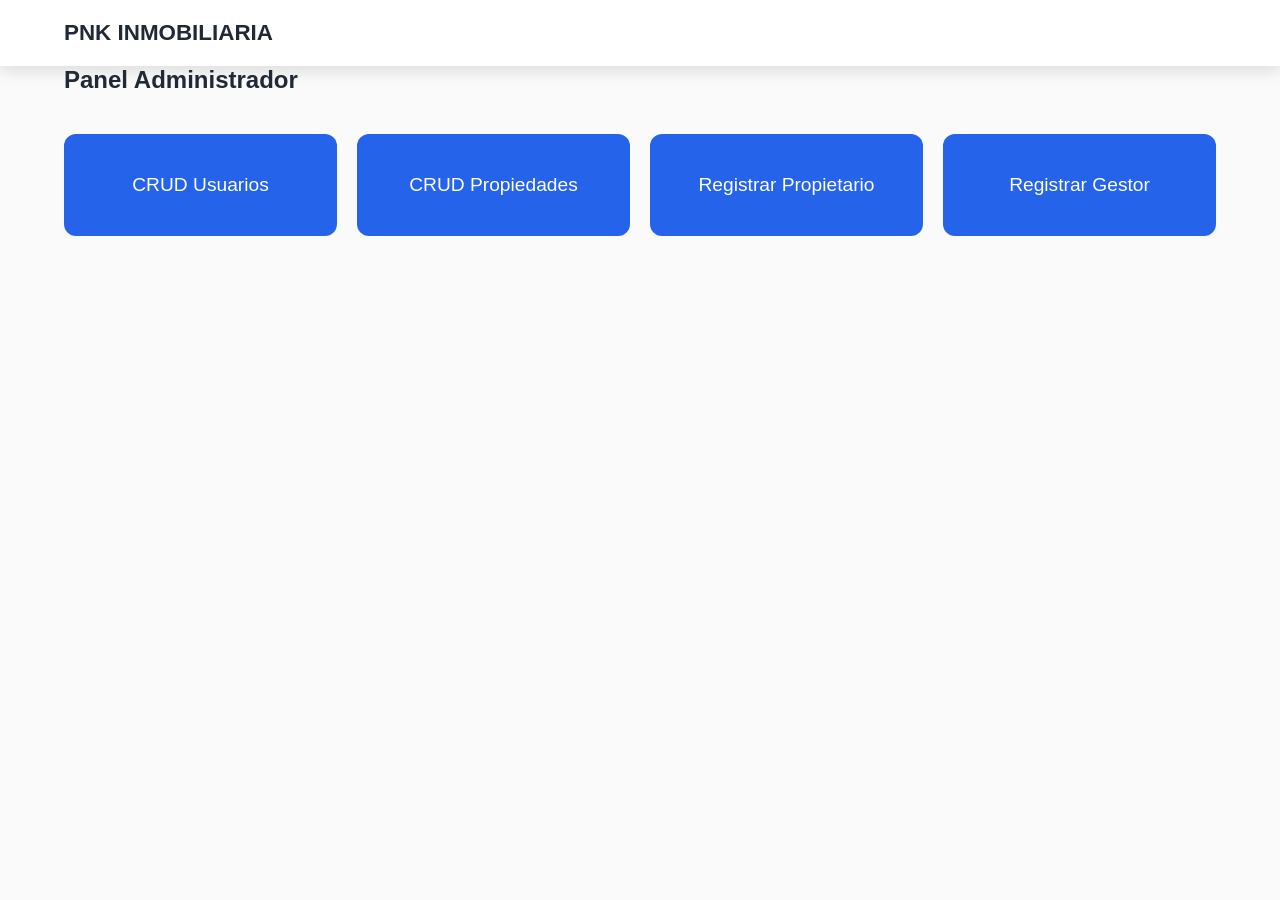
<file: dashboard.html>
<!DOCTYPE html>
<html lang="es">
<head>
<meta charset="UTF-8">
<meta name="viewport" content="width=device-width, initial-scale=1.0">
<title>Dashboard</title>
<link rel="stylesheet" href="css/style.css">
</head>

<body>

<header class="header">

<div class="logo">
<h1>PNK INMOBILIARIA</h1>
</div>

</header>

<main class="contenedor">

<h2>Panel Administrador</h2>

<section class="dashboard-grid">

<a href="usuarios.html" class="dashboard-card">
CRUD Usuarios
</a>

<a href="propiedades.html" class="dashboard-card">
CRUD Propiedades
</a>

<a href="propietario.html" class="dashboard-card">
Registrar Propietario
</a>

<a href="gestor.html" class="dashboard-card">
Registrar Gestor
</a>

</section>

</main>

</body>
</html>
</file>
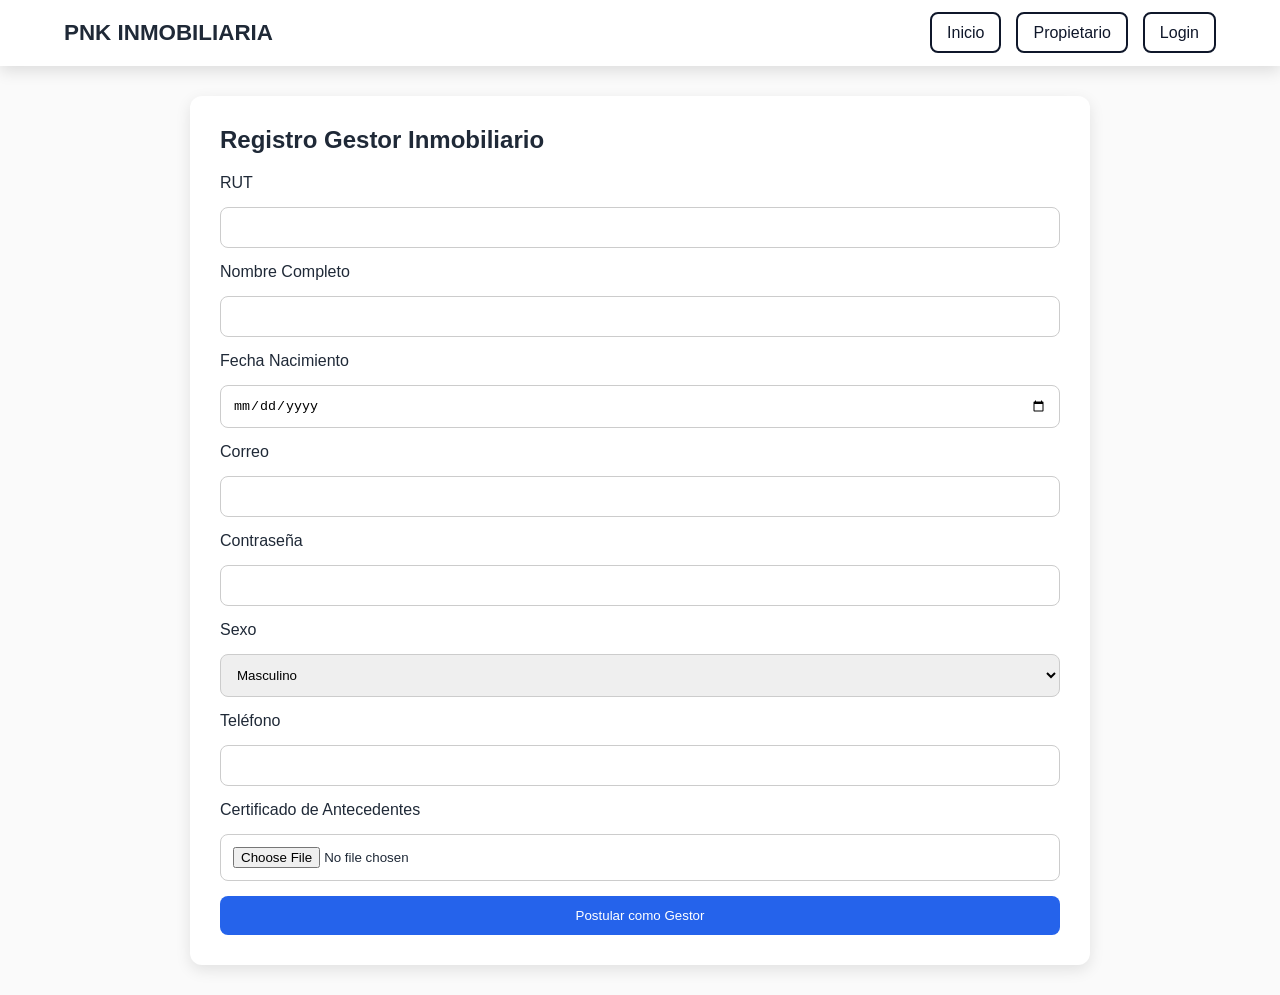
<file: gestor.html>
<!DOCTYPE html>
<html lang="es">
<head>
<meta charset="UTF-8">
<meta name="viewport" content="width=device-width, initial-scale=1.0">
<title>Registro Gestor</title>
<link rel="stylesheet" href="css/style.css">
</head>

<body>

<header class="header">

<div class="logo">
<h1>PNK INMOBILIARIA</h1>
</div>

<nav>
<ul class="menu-superior">
<li><a href="index.html">Inicio</a></li>
<li><a href="propietario.html">Propietario</a></li>
<li><a href="login.html">Login</a></li>
</ul>
</nav>

</header>

<main class="contenedor">

<section class="formulario">

<h2>Registro Gestor Inmobiliario</h2>

<form>

<label>RUT</label>
<input type="text">

<label>Nombre Completo</label>
<input type="text">

<label>Fecha Nacimiento</label>
<input type="date">

<label>Correo</label>
<input type="email">

<label>Contraseña</label>
<input type="password">

<label>Sexo</label>
<select>
<option>Masculino</option>
<option>Femenino</option>
<option>Otro</option>
</select>

<label>Teléfono</label>
<input type="tel">

<label>Certificado de Antecedentes</label>
<input type="file">

<button type="submit">
Postular como Gestor
</button>

</form>

</section>

</main>

</body>
</html>
</file>
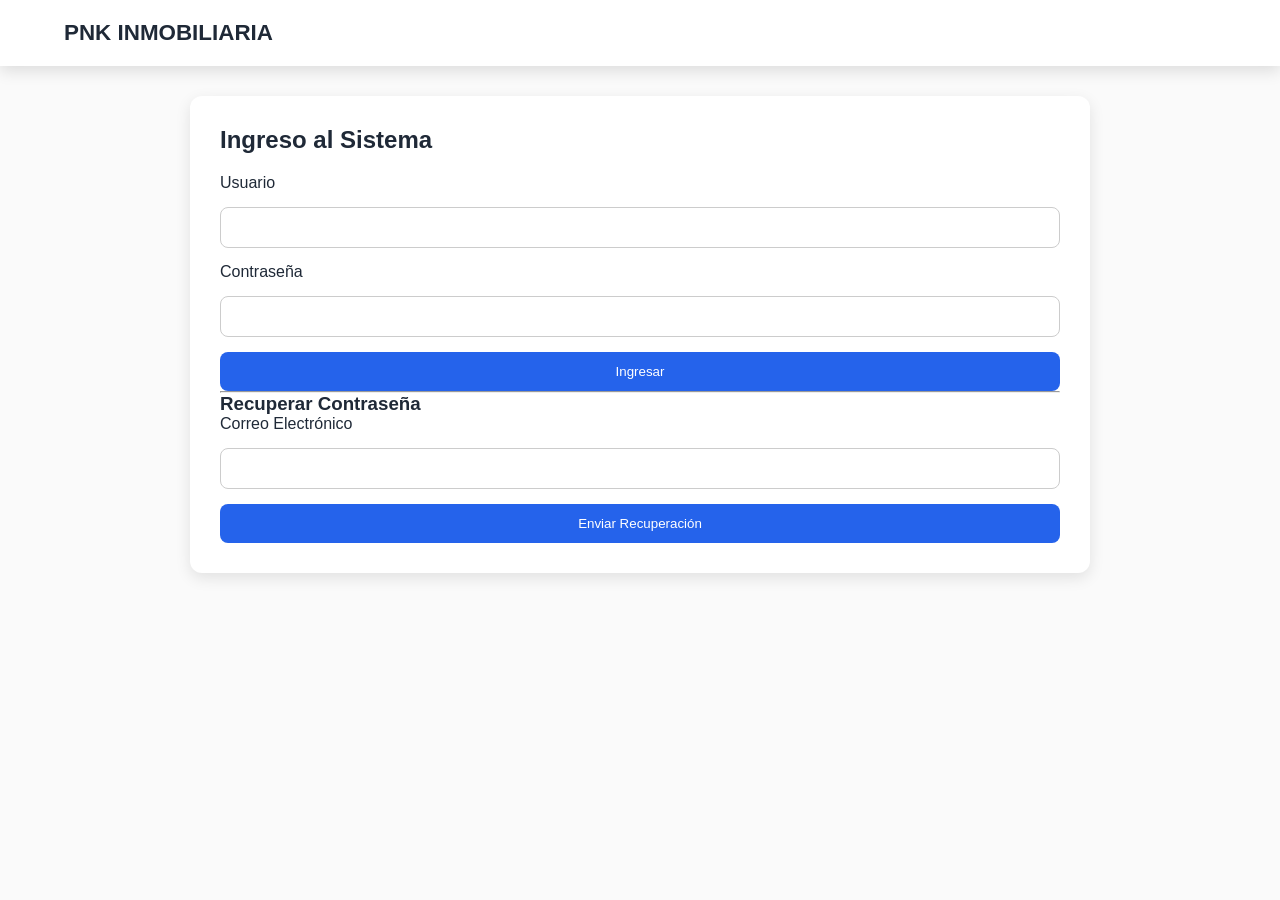
<file: login.html>
<!DOCTYPE html>
<html lang="es">
<head>
<meta charset="UTF-8">
<meta name="viewport" content="width=device-width, initial-scale=1.0">
<title>Login</title>
<link rel="stylesheet" href="css/style.css">
</head>

<body>

<header class="header">
<div class="logo">
<h1>PNK INMOBILIARIA</h1>
</div>
</header>

<main class="contenedor">

<section class="formulario">

<h2>Ingreso al Sistema</h2>

<form action="dashboard.html">

<label>Usuario</label>
<input type="text">

<label>Contraseña</label>
<input type="password">

<button type="submit">
Ingresar
</button>

</form>

<hr>

<h3>Recuperar Contraseña</h3>

<form>

<label>Correo Electrónico</label>
<input type="email">

<button type="submit">
Enviar Recuperación
</button>

</form>

</section>

</main>

</body>
</html>
</file>
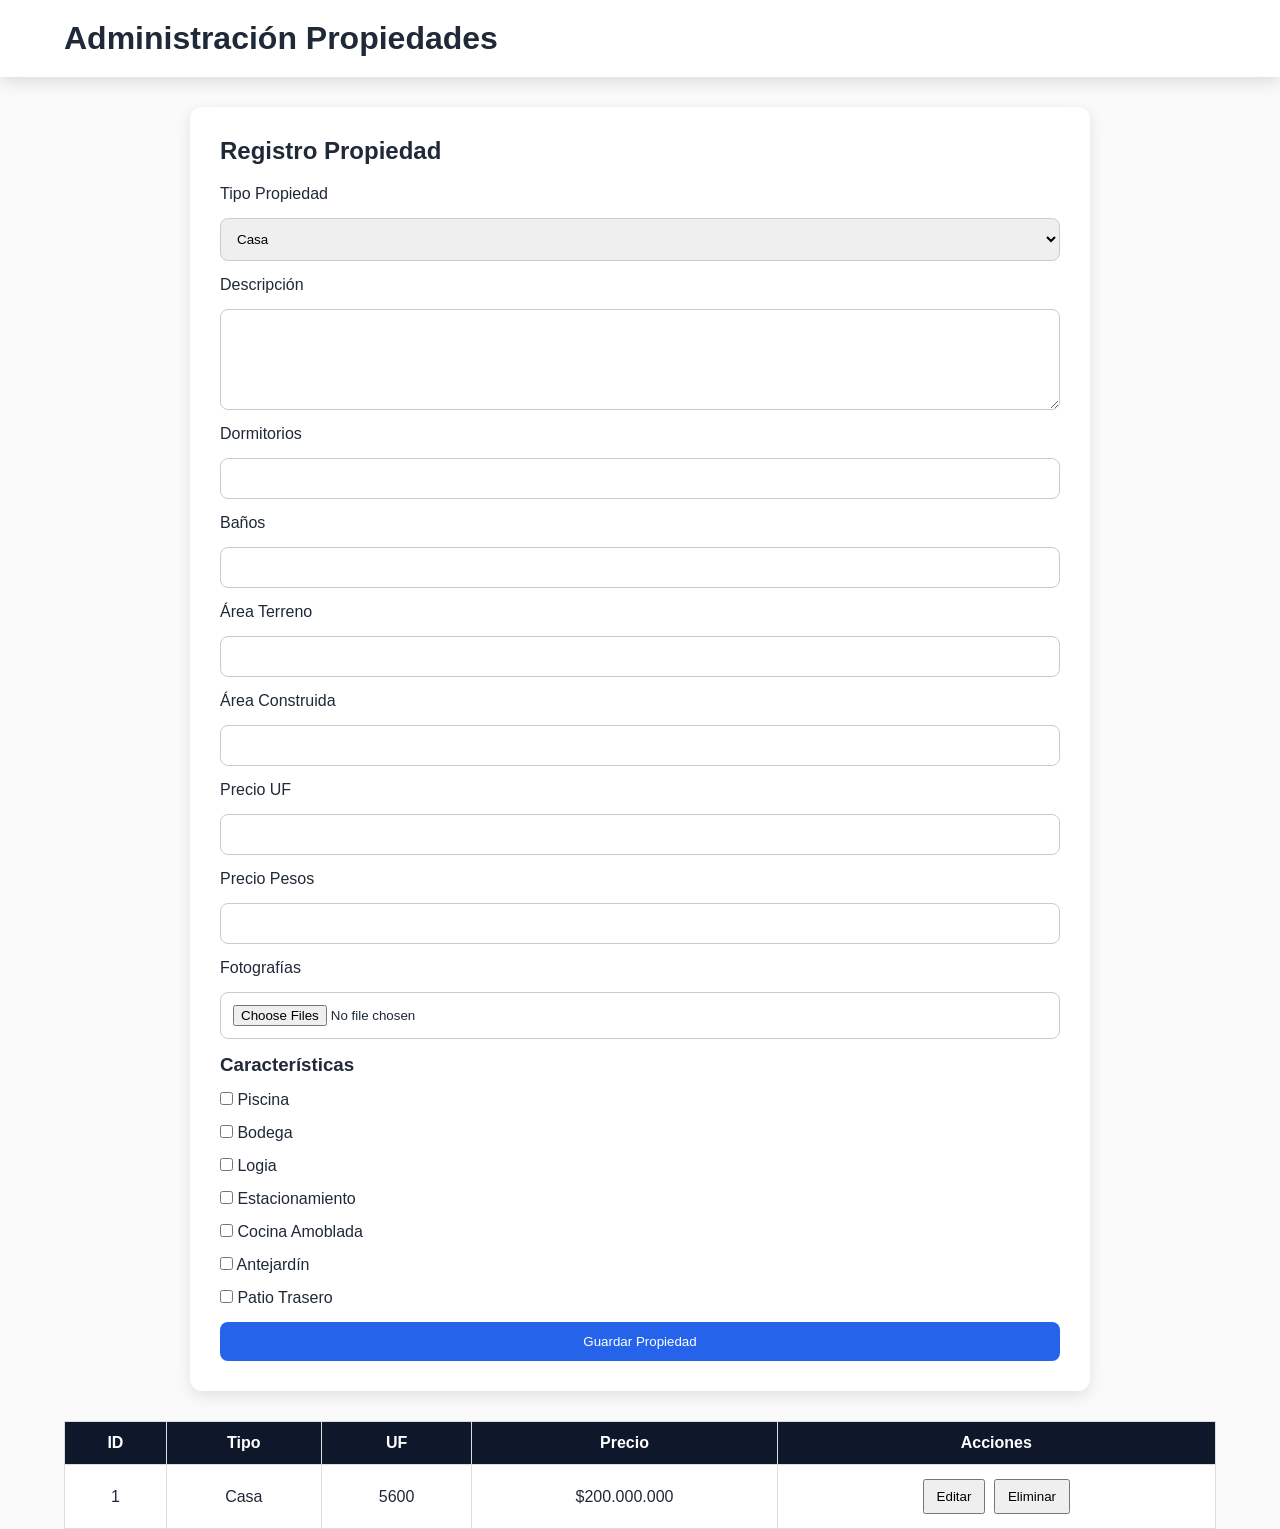
<file: propiedades.html>
<!DOCTYPE html>
<html lang="es">
<head>
<meta charset="UTF-8">
<meta name="viewport" content="width=device-width, initial-scale=1.0">
<title>CRUD Propiedades</title>
<link rel="stylesheet" href="css/style.css">
</head>

<body>

<header class="header">
<h1>Administración Propiedades</h1>
</header>

<main class="contenedor">

<section class="formulario">

<h2>Registro Propiedad</h2>

<form>

<label>Tipo Propiedad</label>
<select>
<option>Casa</option>
<option>Departamento</option>
<option>Terreno</option>
</select>

<label>Descripción</label>
<textarea rows="5"></textarea>

<label>Dormitorios</label>
<input type="number">

<label>Baños</label>
<input type="number">

<label>Área Terreno</label>
<input type="number">

<label>Área Construida</label>
<input type="number">

<label>Precio UF</label>
<input type="number">

<label>Precio Pesos</label>
<input type="number">

<label>Fotografías</label>
<input type="file" multiple>

<h3>Características</h3>

<label><input type="checkbox"> Piscina</label>
<label><input type="checkbox"> Bodega</label>
<label><input type="checkbox"> Logia</label>
<label><input type="checkbox"> Estacionamiento</label>
<label><input type="checkbox"> Cocina Amoblada</label>
<label><input type="checkbox"> Antejardín</label>
<label><input type="checkbox"> Patio Trasero</label>

<button type="submit">
Guardar Propiedad
</button>

</form>

</section>

<section>

<table>

<thead>
<tr>
<th>ID</th>
<th>Tipo</th>
<th>UF</th>
<th>Precio</th>
<th>Acciones</th>
</tr>
</thead>

<tbody>

<tr>
<td>1</td>
<td>Casa</td>
<td>5600</td>
<td>$200.000.000</td>
<td>
<button>Editar</button>
<button>Eliminar</button>
</td>
</tr>

</tbody>

</table>

</section>

</main>

</body>
</html>
</file>
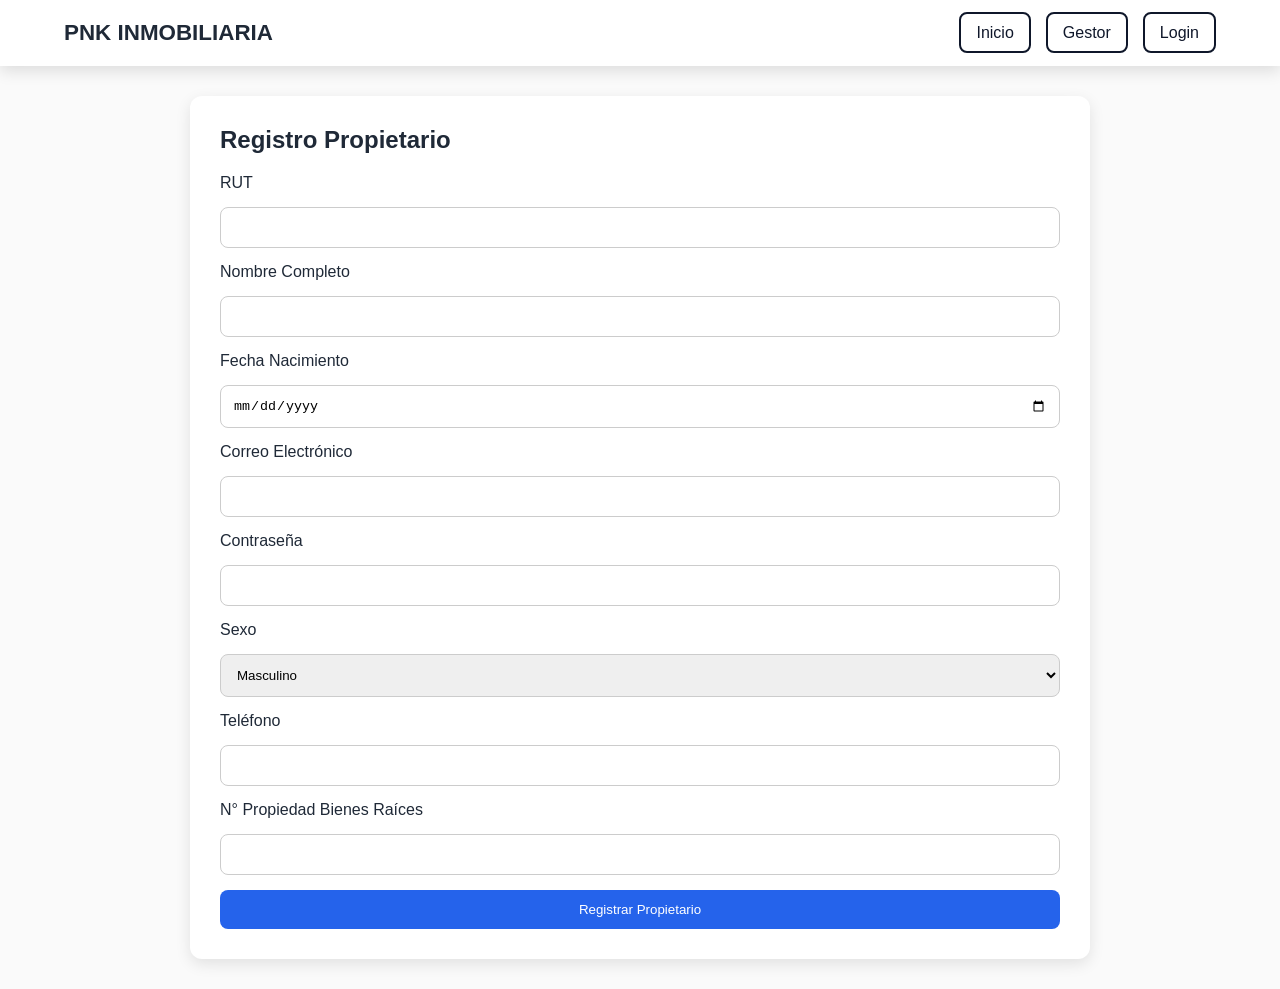
<file: propietario.html>
<!DOCTYPE html>
<html lang="es">
<head>
<meta charset="UTF-8">
<meta name="viewport" content="width=device-width, initial-scale=1.0">
<title>Registro Propietario</title>
<link rel="stylesheet" href="css/style.css">
</head>

<body>

<header class="header">
    <div class="logo">
        <h1>PNK INMOBILIARIA</h1>
    </div>

    <nav>
        <ul class="menu-superior">
            <li><a href="index.html">Inicio</a></li>
            <li><a href="gestor.html">Gestor</a></li>
            <li><a href="login.html">Login</a></li>
        </ul>
    </nav>
</header>

<main class="contenedor">

<section class="formulario">

<h2>Registro Propietario</h2>

<form>

<label>RUT</label>
<input type="text">

<label>Nombre Completo</label>
<input type="text">

<label>Fecha Nacimiento</label>
<input type="date">

<label>Correo Electrónico</label>
<input type="email">

<label>Contraseña</label>
<input type="password">

<label>Sexo</label>
<select>
<option>Masculino</option>
<option>Femenino</option>
<option>Otro</option>
</select>

<label>Teléfono</label>
<input type="tel">

<label>N° Propiedad Bienes Raíces</label>
<input type="text">

<button type="submit">Registrar Propietario</button>

</form>

</section>

</main>

</body>
</html>
</file>
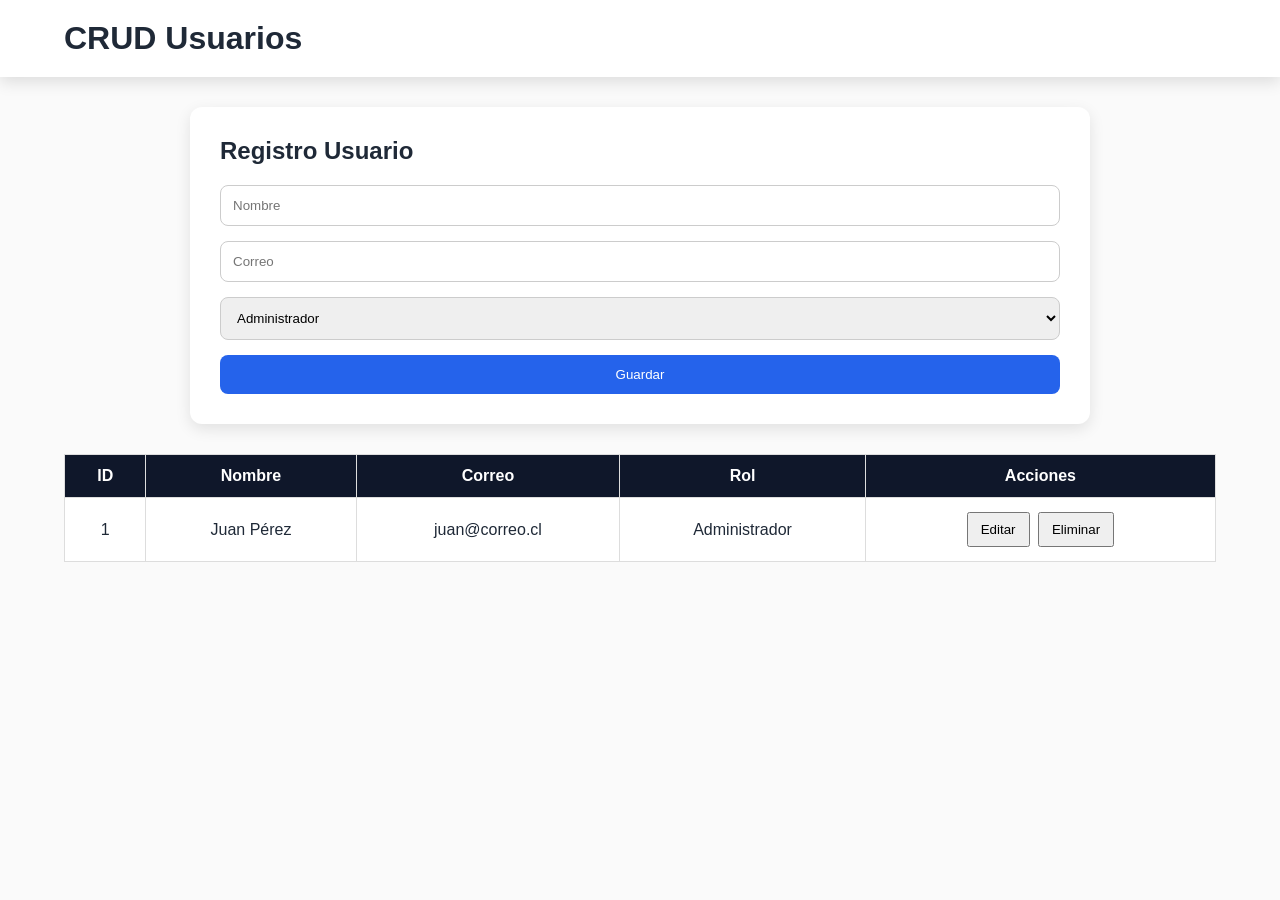
<file: usuarios.html>
<!DOCTYPE html>
<html lang="es">
<head>
<meta charset="UTF-8">
<meta name="viewport" content="width=device-width, initial-scale=1.0">
<title>Usuarios</title>
<link rel="stylesheet" href="css/style.css">
</head>

<body>

<header class="header">
<h1>CRUD Usuarios</h1>
</header>

<main class="contenedor">

<section class="formulario">

<h2>Registro Usuario</h2>

<form>

<input type="text" placeholder="Nombre">
<input type="email" placeholder="Correo">

<select>
<option>Administrador</option>
<option>Propietario</option>
<option>Gestor</option>
</select>

<button>Guardar</button>

</form>

</section>

<section>

<table>

<thead>
<tr>
<th>ID</th>
<th>Nombre</th>
<th>Correo</th>
<th>Rol</th>
<th>Acciones</th>
</tr>
</thead>

<tbody>

<tr>
<td>1</td>
<td>Juan Pérez</td>
<td>juan@correo.cl</td>
<td>Administrador</td>
<td>
<button>Editar</button>
<button>Eliminar</button>
</td>
</tr>

</tbody>

</table>

</section>

</main>

</body>
</html>
</file>
<file: css/style.css>
:root{

    --azul:#0f172a;
    --azul-claro:#2563eb;
    --rojo:#b91c1c;
    --gris:#f3f4f6;
    --blanco:#ffffff;
    --texto:#1f2937;

    --sombra:0 5px 15px rgba(0,0,0,.12);

}

*{
    margin:0;
    padding:0;
    box-sizing:border-box;
}

body{
    font-family:'Segoe UI',sans-serif;
    background:#fafafa;
    color:var(--texto);
}

.contenedor{
    width:90%;
    max-width:1400px;
    margin:auto;
}

/* HEADER */

.header{
    display:flex;
    justify-content:space-between;
    align-items:center;
    padding:20px 5%;
    background:white;
    box-shadow:var(--sombra);
}

.logo{
    display:flex;
    align-items:center;
    gap:10px;
}

.logo i{
    font-size:2rem;
    color:var(--azul-claro);
}

.logo h1{
    font-size:1.4rem;
}

.menu-superior{
    display:flex;
    gap:15px;
    list-style:none;
}

.menu-superior a{
    text-decoration:none;
    border:2px solid var(--azul);
    padding:10px 15px;
    border-radius:8px;
    color:var(--azul);
    transition:.3s;
}

.menu-superior a:hover{
    background:var(--azul);
    color:white;
}

/* HERO */

.hero{
    display:grid;
    grid-template-columns:2fr 1fr;
    gap:20px;
    margin:30px 0;
}

.banner img{
    width:100%;
    height:100%;
    object-fit:cover;
    border-radius:12px;
}

.login-card{
    background:var(--gris);
    padding:25px;
    border-radius:12px;
}

.login-card h2{
    text-align:center;
    margin-bottom:20px;
}

.login-contenido{
    display:flex;
    gap:20px;
}

.icono-login{
    font-size:4rem;
    color:#555;
}

.check{
    color:green;
    font-size:1rem;
}

.login-card form{
    display:flex;
    flex-direction:column;
    flex:1;
}

.login-card input{
    margin-bottom:15px;
    padding:10px;
}

.login-card button{
    padding:12px;
    background:var(--azul-claro);
    color:white;
    border:none;
    border-radius:8px;
    cursor:pointer;
}

.login-card a{
    text-align:center;
    margin-top:10px;
}

/* BUSCADOR */

.buscador{
    background:var(--gris);
    padding:25px;
    border-radius:12px;
    margin-bottom:30px;
}

.buscador h2{
    text-align:center;
    margin-bottom:20px;
}

.form-buscador{
    display:flex;
    gap:15px;
    justify-content:center;
}

.form-buscador select,
.form-buscador button{

    padding:12px;
}

.form-buscador button{
    background:var(--azul-claro);
    color:white;
    border:none;
}

/* PROPIEDADES */

.propiedades{
    display:grid;
    grid-template-columns:repeat(3,1fr);
    gap:25px;
    margin-bottom:50px;
}

.card{
    background:white;
    border-radius:12px;
    overflow:hidden;
    box-shadow:var(--sombra);
}

.card img{
    width:100%;
    height:220px;
    object-fit:cover;
}

.tipo,
.precio{
    padding:12px;
}

.btn-ver{
    display:block;
    width:max-content;
    margin:15px;
    margin-left:auto;
    background:var(--rojo);
    color:white;
    text-decoration:none;
    padding:10px 18px;
    border-radius:8px;
}

/* BOTON TOP */

.btn-top{
    position:fixed;
    bottom:25px;
    right:25px;

    width:60px;
    height:60px;

    border-radius:50%;
    background:var(--azul-claro);

    color:white;

    display:flex;
    justify-content:center;
    align-items:center;

    text-decoration:none;

    font-size:1.4rem;
}

/* FOOTER */

footer{
    background:var(--azul);
    color:white;

    display:flex;
    justify-content:space-between;
    align-items:center;

    padding:40px 5%;
}

.footer-logo{
    display:flex;
    gap:10px;
    align-items:center;
}

.footer-centro{
    text-align:center;
}

.footer-centro a{
    color:white;
    text-decoration:none;
    margin:0 10px;
}

.footer-centro p{
    margin-top:15px;
}

.footer-redes{
    display:flex;
    gap:15px;
}

.footer-redes a{
    width:45px;
    height:45px;

    border-radius:50%;
    background:white;

    color:var(--azul);

    display:flex;
    justify-content:center;
    align-items:center;

    text-decoration:none;
}

/* RESPONSIVE */

@media(max-width:900px){

.hero{
    grid-template-columns:1fr;
}

.propiedades{
    grid-template-columns:repeat(2,1fr);
}

.form-buscador{
    flex-direction:column;
}

footer{
    flex-direction:column;
    gap:20px;
}

}

@media(max-width:600px){

.propiedades{
    grid-template-columns:1fr;
}

.header{
    flex-direction:column;
    gap:20px;
}

.menu-superior{
    flex-wrap:wrap;
    justify-content:center;
}

}

.formulario{
    background:white;
    padding:30px;
    margin:30px auto;
    border-radius:12px;
    box-shadow:0 5px 15px rgba(0,0,0,.1);
    max-width:900px;
}

.formulario h2{
    margin-bottom:20px;
}

.formulario form{
    display:grid;
    gap:15px;
}

.formulario input,
.formulario select,
.formulario textarea{
    padding:12px;
    border:1px solid #ccc;
    border-radius:8px;
}

.formulario button{
    background:#2563eb;
    color:white;
    border:none;
    padding:12px;
    border-radius:8px;
    cursor:pointer;
}

.dashboard-grid{
    display:grid;
    grid-template-columns:repeat(auto-fit,minmax(250px,1fr));
    gap:20px;
    margin-top:40px;
}

.dashboard-card{
    background:#2563eb;
    color:white;
    text-decoration:none;
    text-align:center;
    padding:40px;
    border-radius:12px;
    font-size:1.2rem;
}

table{
    width:100%;
    border-collapse:collapse;
    margin-top:30px;
    background:white;
}

th,td{
    border:1px solid #ddd;
    padding:12px;
    text-align:center;
}

th{
    background:#0f172a;
    color:white;
}

td button{
    margin:2px;
    padding:8px 12px;
}
</file>
